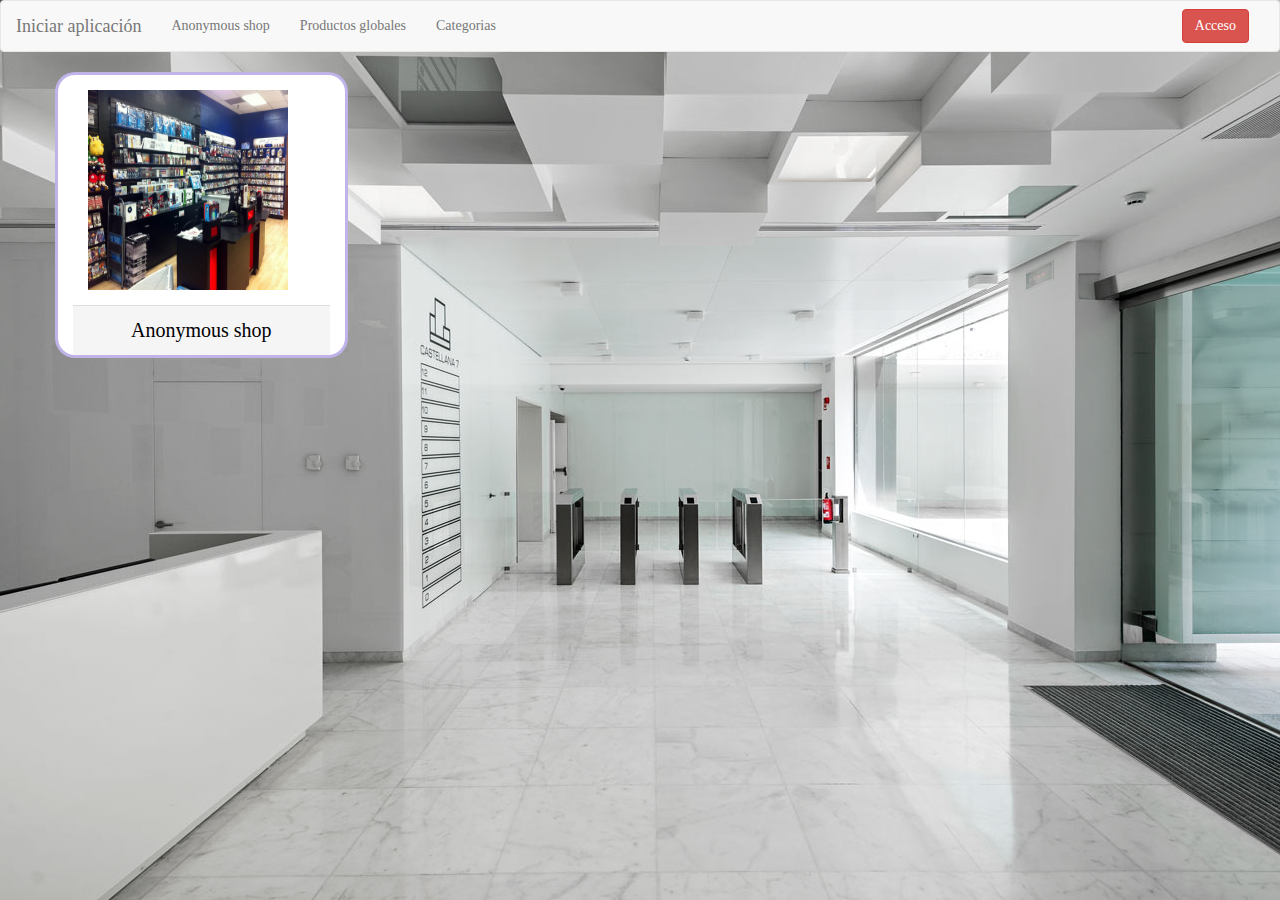
<file: Practica 8 Miguel Valle Fernandez/Practica 8 IndexedDB/index.html>
<!DOCTYPE html>
<html lang="es">
<head>
    <meta charset="utf-8">
    <meta http-equiv="X-UA-Compatible" content="IE=edge">
    <meta name="viewport" content="width=device-width, initial-scale=1">
    <title>Practica 8</title>
    <link href="css/micss.css" rel="stylesheet">
    <link href="css/bootstrap.min.css" rel="stylesheet">
    <link rel="icon" type="image/png" href="images/icono.png" />

</head>
<body id="init">

<nav id="nav" class="navbar navbar-default">
    <div id="div-nav" class="container-fluid">
        <div class="navbar-header">
            <a class="navbar-brand" href="#init" id="home">Iniciar aplicación</a>
        </div>

        <div class="collapse navbar-collapse" id="myNavbar">

            <!--
             <ul class="nav navbar-nav navbar-left">
                 <li><a href="#init">Eroski</a></li>
                 <li><a href="#init">Carrefour</a></li>
                 <li><a href="#init">Cex</a></li>
             </ul>
             -->

            <!-- DROPDOWN
                        <div class="btn-group pull-right">
                            <button id="categorias" type="button" class="btn btn-danger" data-toggle="dropdown">
                                <span>Categorias</span>
                            </button>
                            <div class="dropdown-menu">
                                <a class="dropdown-item" href="#">Action</a>
                                <a class="dropdown-item" href="#">Another action</a>
                                <a class="dropdown-item" href="#">Something else here</a>
                            </div>
                        </div>
                        -->

            <div id="acceso-mostrado" class="pull-right">
                <button type="button" class="btn btn-danger" data-toggle="modal" data-target="#myModal">Acceso</button>

                <div class="modal fade" id="myModal" role="dialog">
                    <div class="modal-dialog">

                        <!-- Modal content-->
                        <div class="modal-content">
                            <div class="modal-header">
                                <button type="button" class="close" data-dismiss="modal">&times;</button>
                                <h4 class="modal-title">Acceso a usuario</h4>
                            </div>
                            <div class="modal-body">
                                <form>
                                    <div class="form-group">
                                        <label for="user">Usuario:</label>
                                        <input type="text" class="form-control" id="user">
                                    </div>
                                    <div class="form-group">
                                        <label for="passwd">Contraseña:</label>
                                        <input type="password" class="form-control" id="passwd">
                                    </div>
                                </form>
                                <button class="btn btn-default" id="acceso" onclick="accederUsuario()">Acceder</button>
                            </div>
                            <div class="modal-footer">
                                <button type="button" class="btn btn-default" data-dismiss="modal">Cerrar</button>
                            </div>
                        </div>

                    </div>
                </div>
            </div>
            <div id="oculto" class="usuario-oculto pull-right">
                <div class="colocar">
                    <p id="nombre-user"></p>
                    <button type="button" id="cerrar" class="btn btn-danger" onclick="cerrarSesion()">Cerrar
                        sesion
                    </button>
                </div>
            </div>
        </div>
    </div>
</nav>


<main id="main" class="container">


    <div class="modal fade" id="modalAgregarCat" role="dialog">
        <div class="modal-dialog">

            <!-- Modal content-->
            <div class="modal-content">
                <div class="modal-header">
                    <button type="button" class="close" data-dismiss="modal">&times;</button>
                    <h4 class="modal-title">Agregar categoria</h4>
                </div>
                <div class="modal-body" id="body-modal">
                    <form>
                        <div class="form-group">
                            <label for="categoriaName">Nombre: </label>
                            <input type="text" class="form-control" id="categoriaName">
                        </div>
                    </form>
                    <button class="btn btn-default" id="addCat" data-target="#addCategory" data-toggle="modal">Añadir
                    </button>
                </div>
                <div class="modal-footer">
                    <button type="button" class="btn btn-default" data-dismiss="modal">Cerrar</button>
                </div>
            </div>

        </div>
    </div>

    <div class="modal fade" id="eliminarCat" role="dialog">
        <div class="modal-dialog">

            <!-- Modal content-->
            <div class="modal-content">
                <div class="modal-header">
                    <button type="button" class="close" data-dismiss="modal">&times;</button>
                    <h4 class="modal-title">Categoria eliminada con éxito</h4>
                </div>
                <div class="modal-body">
                    <p>¡Tu categoría ha sido eliminada!</p>
                </div>
                <div class="modal-footer">
                    <button type="button" class="btn btn-default" id="borrarCat" data-dismiss="modal">Cerrar</button>
                </div>
            </div>

        </div>
    </div>


    <div class="modal fade" id="addCategory" role="dialog">
        <div class="modal-dialog">

            <!-- Modal content-->
            <div class="modal-content">
                <div class="modal-header">
                    <button type="button" class="close" data-dismiss="modal">&times;</button>
                    <h4 class="modal-title">Categoria agregada con éxito</h4>
                </div>
                <div class="modal-body">
                    <p>¡Tu categoría ha sido agregada!</p>
                </div>
                <div class="modal-footer">
                    <button type="button" class="btn btn-default" id="agregarCat" data-dismiss="modal">Cerrar</button>
                </div>
            </div>

        </div>
    </div>

    <div class="modal fade" id="modalAgregarTienda" role="dialog">
        <div class="modal-dialog">

            <!-- Modal content-->
            <div class="modal-content">
                <div class="modal-header">
                    <button type="button" class="close" data-dismiss="modal">&times;</button>
                    <h4 class="modal-title">Agregar tienda</h4>
                </div>
                <div class="modal-body">
                    <form>
                        <div class="form-group">
                            <label for="cif">CIF: </label>
                            <input type="text" class="form-control" id="cif">
                        </div>
                        <div class="form-group">
                            <label for="categoriaName">Nombre: </label>
                            <input type="text" class="form-control" id="shopName">
                        </div>
                        <div class="form-group">
                            <label for="imagenTienda">Imagen: </label>
                            <input type="text" placeholder="Introduce la ruta completa de la imagen"
                                   class="form-control" id="imagenTienda">
                        </div>
                    </form>
                    <button class="btn btn-default" id="addShop">Añadir</button>
                </div>
                <div class="modal-footer">
                    <button type="button" class="btn btn-default" data-dismiss="modal">Cerrar</button>
                </div>
            </div>

        </div>
    </div>

    <div class="modal fade" id="eliminarShop" role="dialog">
        <div class="modal-dialog">

            <!-- Modal content-->
            <div class="modal-content">
                <div class="modal-header">
                    <button type="button" class="close" data-dismiss="modal">&times;</button>
                    <h4 class="modal-title">Tienda eliminada con éxito</h4>
                </div>
                <div class="modal-body">
                    <p>¡Tu tienda ha sido eliminada!</p>
                </div>
                <div class="modal-footer">
                    <button type="button" class="btn btn-default" id="borrarTienda" data-dismiss="modal">Cerrar</button>
                </div>
            </div>

        </div>
    </div>

    <div class="modal fade" id="eliminarProducto" role="dialog">
        <div class="modal-dialog">

            <!-- Modal content-->
            <div class="modal-content">
                <div class="modal-header">
                    <button type="button" class="close" data-dismiss="modal">&times;</button>
                    <h4 class="modal-title">Producto eliminado con éxito</h4>
                </div>
                <div class="modal-body">
                    <p>¡Tu producto ha sido eliminado!</p>
                </div>
                <div class="modal-footer">
                    <button type="button" class="btn btn-default" id="cerrarProd" data-dismiss="modal">Cerrar</button>
                </div>
            </div>

        </div>
    </div>

    <div class="modal fade" id="modalAgregarProducto" role="dialog">
        <div class="modal-dialog">

            <!-- Modal content-->
            <div class="modal-content">
                <div class="modal-header">
                    <button type="button" class="close" data-dismiss="modal">&times;</button>
                    <h4 class="modal-title">Agregar producto</h4>
                </div>
                <div id="bodym" class="modal-body">
                    <form id="resetear2">
                        <div class="tipos form-group">
                            <label for="tipo">Tipo: </label>
                            <select class="form-control" id="tipo">
                                <option value="dvd">DVD</option>
                                <option value="smartphone">Smartphone</option>
                                <option value="tv">TV</option>
                            </select>
                            <button class="btn btn-default" id="tipoProd">Ok</button>
                        </div>
                        <div class="form-group">
                            <label for="cif">Serial: </label>
                            <input type="text" class="form-control" id="serial">
                        </div>
                        <div class="form-group">
                            <label for="productName">Nombre: </label>
                            <input type="text" class="form-control" id="productName">
                        </div>
                        <div class="form-group">
                            <label for="precio">Precio: </label>
                            <input type="text" class="form-control" id="precio">
                        </div>
                        <div class="form-group">
                            <div class="form-group">
                                <label for="desc">Descripcion: </label>
                                <textarea class="form-control" id="desc" rows="3"></textarea>
                            </div>
                        </div>
                        <div id="tipos">

                            <div id="tipodvd" class="tipo-dvd">

                                <div class="form-group">
                                    <label for="titulo">Titulo: </label>
                                    <input type="text" class="form-control" id="titulo">
                                </div>
                                <div class="form-group">
                                    <label for="autor">Autor: </label>
                                    <input type="text" class="form-control" id="autor">
                                </div>


                            </div>
                            <div id="tipotv" class="tipo-smartphone-tv">
                                <div class="form-group">
                                    <label for="modelo">Modelo: </label>
                                    <input type="text" class="form-control" id="modelo">
                                </div>
                            </div>
                        </div>
                        <div class="form-group">
                            <label for="imagenTienda">Imagen: </label>
                            <input type="text" placeholder="Introduce la ruta completa de la imagen"
                                   class="form-control" id="imagenProducto">
                        </div>
                        <div class="form-group">
                            <label for="stockp">Stock: </label>
                            <input type="text" class="form-control" id="stockp">
                        </div>
                        <div id="cats">
                            <label for="categories">Categoria: </label>
                        </div>

                    </form>

                </div>
                <div class="modal-footer">
                    <button type="button" class="btn btn-default" data-dismiss="modal">Cerrar</button>
                </div>
            </div>

        </div>
    </div>

    <div class="modal fade" id="addProductoCorrecto" role="dialog">
        <div class="modal-dialog">

            <!-- Modal content-->
            <div class="modal-content">
                <div class="modal-header">
                    <button type="button" class="close" data-dismiss="modal">&times;</button>
                    <h4 class="modal-title">Producto agregado con éxito</h4>
                </div>
                <div class="modal-body">
                    <p>¡Tu producto ha sido agregado!</p>
                </div>
                <div class="modal-footer">
                    <button type="button" class="btn btn-default" id="cerrarProdAdd" data-dismiss="modal">Cerrar
                    </button>
                </div>
            </div>

        </div>
    </div>


    <div class="modal fade" id="modifyCategory" role="dialog">
        <div class="modal-dialog">

            <!-- Modal content-->
            <div class="modal-content">
                <div class="modal-header">
                    <button type="button" class="close" data-dismiss="modal">&times;</button>
                    <h4 class="modal-title">Categoría modificada con éxito</h4>
                </div>
                <div class="modal-body">
                    <p>¡Tu categoria ha sido modificada!</p>
                </div>
                <div class="modal-footer">
                    <button type="button" class="btn btn-default" id="cerrarMdfCat" data-dismiss="modal">Cerrar
                    </button>
                </div>
            </div>

        </div>
    </div>


    <div class="modal fade" id="modalModificarTienda" role="dialog">
        <div class="modal-dialog">

            <!-- Modal content-->
            <div class="modal-content">
                <div class="modal-header">
                    <button type="button" class="close" data-dismiss="modal">&times;</button>
                    <h4 class="modal-title">Agregar tienda</h4>
                </div>
                <div id="ponerBoton" class="modal-body">
                    <form id="resetear">
                        <div class="form-group">
                            <label for="cifMdf">CIF: </label>
                            <input type="text" class="form-control" id="cifMdf">
                        </div>
                        <div class="form-group">
                            <label for="shopNameMdf">Nombre: </label>
                            <input type="text" class="form-control" id="shopNameMdf">
                        </div>
                        <div class="form-group">
                            <label for="descripcion">Descripcion</label>
                            <textarea class="form-control" id="descripcion" rows="3"></textarea>
                        </div>
                        <div class="form-group">
                            <label for="imagenTiendaMdf">Imagen: </label>
                            <input type="text"
                                   class="form-control" id="imagenTiendaMdf">
                        </div>
                    </form>
                </div>
                <div class="modal-footer">
                    <button type="button" class="btn btn-default" data-dismiss="modal">Cerrar</button>
                </div>
            </div>

        </div>
    </div>


    <div class="modal fade" id="tiendaModificada" role="dialog">
        <div class="modal-dialog">

            <!-- Modal content-->
            <div class="modal-content">
                <div class="modal-header">
                    <button type="button" class="close" data-dismiss="modal">&times;</button>
                    <h4 class="modal-title">Tienda modificada con éxito</h4>
                </div>
                <div class="modal-body">
                    <p>¡Tu tienda ha sido modificada!</p>
                </div>
                <div class="modal-footer">
                    <button type="button" class="btn btn-default" id="cerrarMdfShop" data-dismiss="modal">Cerrar
                    </button>
                </div>
            </div>

        </div>
    </div>


    <div class="modal fade" id="modificarStock" role="dialog">
        <div class="modal-dialog">
            <div class="modal-content">
                <div class="modal-header">
                    <button type="button" class="close" data-dismiss="modal">&times;</button>
                    <h4 class="modal-title">Modificar Stock</h4>
                </div>
                <div id="ponerBtn" class="modal-body">
                    <form id="reset">
                        <div class="form-group">
                            <label for="productsName">Nombre: </label>
                            <input type="text" class="form-control" id="productsName" disabled>
                        </div>
                        <div class="form-group">
                            <label for="pstock">Stock: </label>
                            <input type="text" class="form-control" id="pstock">
                        </div>
                    </form>
                </div>
                <div class="modal-footer">
                    <button type="button" class="btn btn-default" data-dismiss="modal">Cerrar</button>
                </div>
            </div>
        </div>
    </div>
    <div class="modal fade" id="stockMod" role="dialog">
        <div class="modal-dialog">

            <!-- Modal content-->
            <div class="modal-content">
                <div class="modal-header">
                    <button type="button" class="close" data-dismiss="modal">&times;</button>
                    <h4 class="modal-title">Stock modificado con éxito</h4>
                </div>
                <div class="modal-body">
                    <p>¡Tu stock ha sido modificado!</p>
                </div>
                <div class="modal-footer">
                    <button type="button" class="btn btn-default" id="cerrarStockMod" data-dismiss="modal">
                        Cerrar
                    </button>
                </div>
            </div>

        </div>
    </div>

    <!--
    <div id="title">
        <h3>DESCRIPCION PRODUCTO</h3>
    </div>
    <div class="producto row" id="principal">

        <div class="col-md-2">
            <h4>DVD Fast & Furious 7</h4>
            <img src="images/productos/fastfurious.jpg" class="img-responsive">
        </div>
        <div class="descripcion col-md-10">
            <p> Película de acción estadounidense de 2015 dirigida por James Wan y protagonizada por Vin Diesel, Paul
                Walker, Dwayne Johnson, Michelle Rodríguez, Jordana Brewster, Tyrese Gibson, Ludacris y Jason Statham.
                Es el séptimo film de la saga The Fast and the Furious y también la secuela paralela de la película Fast
                & Furious 6 y de su spin-off The Fast and the Furious: Tokyo Drift.</p>
            <h1 id="stock" class="pull-right">Stock: 16</h1>
        </div>

    </div>

    </div>
-->
    <!--
        <div class="principal row">

            <div class="div-Centro col-md-3">
                <div class="panel-body">
                    <img src="images/default.jpg" class="img-responsive">
                </div>
                <div class="panel-footer">
                    <a href="#">Default</a>
                </div>
            </div>

            <div class="div-Centro col-md-3">
                <div class="panel-body">
                    <img src="images/eroski.png" class="img-responsive">
                </div>
                <div class="panel-footer">
                    <a href="#">Eroski</a>
                </div>
            </div>

            <div class="div-Centro col-md-3">
                <div class="panel-body">
                    <img src="images/carrefour.png" class="img-responsive">
                </div>
                <div class="panel-footer">
                    <a href="#">Carrefour</a>
                </div>
            </div>

            <div class="div-Centro col-md-3">
                <div class="panel-body">
                    <img src="images/cex.png" class="img-responsive">
                </div>
                <div class="panel-footer">
                    <a href="#">Cex</a>
                </div>
            </div>

        </div>
    -->
</main>


<script src="https://ajax.googleapis.com/ajax/libs/jquery/1.12.4/jquery.min.js"></script>

<script src="js/bootstrap.min.js"></script>

<script type="text/javascript" src="js/BaseException.js"></script>
<script type="text/javascript" src="js/Productos.js"></script>
<script type="text/javascript" src="js/StoreHouse.js"></script>
<!--<script type="text/javascript" src="js/test.js"></script>-->
<script type="text/javascript" src="js/init.js"></script>
<script type="text/javascript" src="js/formularios.js"></script>

</body>
</html>
</file>
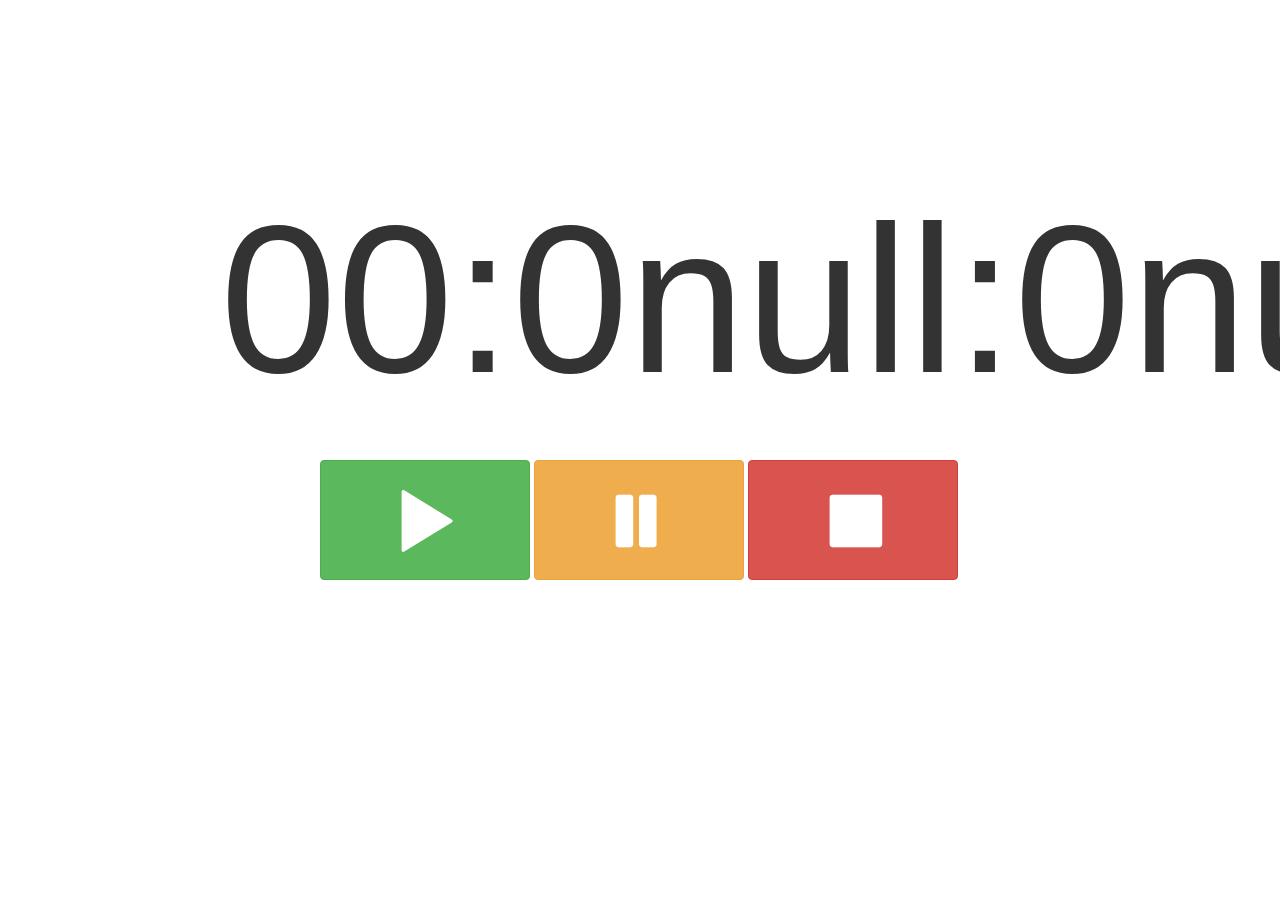
<file: Practica 8 Miguel Valle Fernandez/Practica 8 Cronometro/cronometro.html>
<!DOCTYPE html>
<html lang="es">
<head>
    <meta charset="utf-8">
    <meta http-equiv="X-UA-Compatible" content="IE=edge">
    <meta name="viewport" content="width=device-width, initial-scale=1">
    <title>Practica 8</title>
    <link href="css/micss.css" rel="stylesheet">
    <link href="css/bootstrap.min.css" rel="stylesheet">
</head>
<body>

<div class="container">
    <div class="cronometro">
        <div id='numeros'>
            <p id="horas">00</p>
            <p>:</p>
            <p id="minutos">00</p>
            <p>:</p>
            <p id="segundos">00</p>
        </div>
        <div class="botones">
            <button type="button" class="btn btn-success" onclick="empezar();">
                <span class="glyphicon glyphicon-play"></span></button>
            <button type="button" class="btn btn-warning" onclick="parar();">
                <span class="glyphicon glyphicon-pause"></span>
            </button>
            <button type="button" class="btn btn-danger" onclick="reiniciar();">
                <span class="glyphicon glyphicon-stop"></span>
            </button>
        </div>
    </div>
</div>

<script src="https://ajax.googleapis.com/ajax/libs/jquery/1.12.4/jquery.min.js"></script>
<script type="text/javascript" src="js/cronometro.js"></script>
<script src="js/bootstrap.min.js"></script>

</body>
</html>
</file>
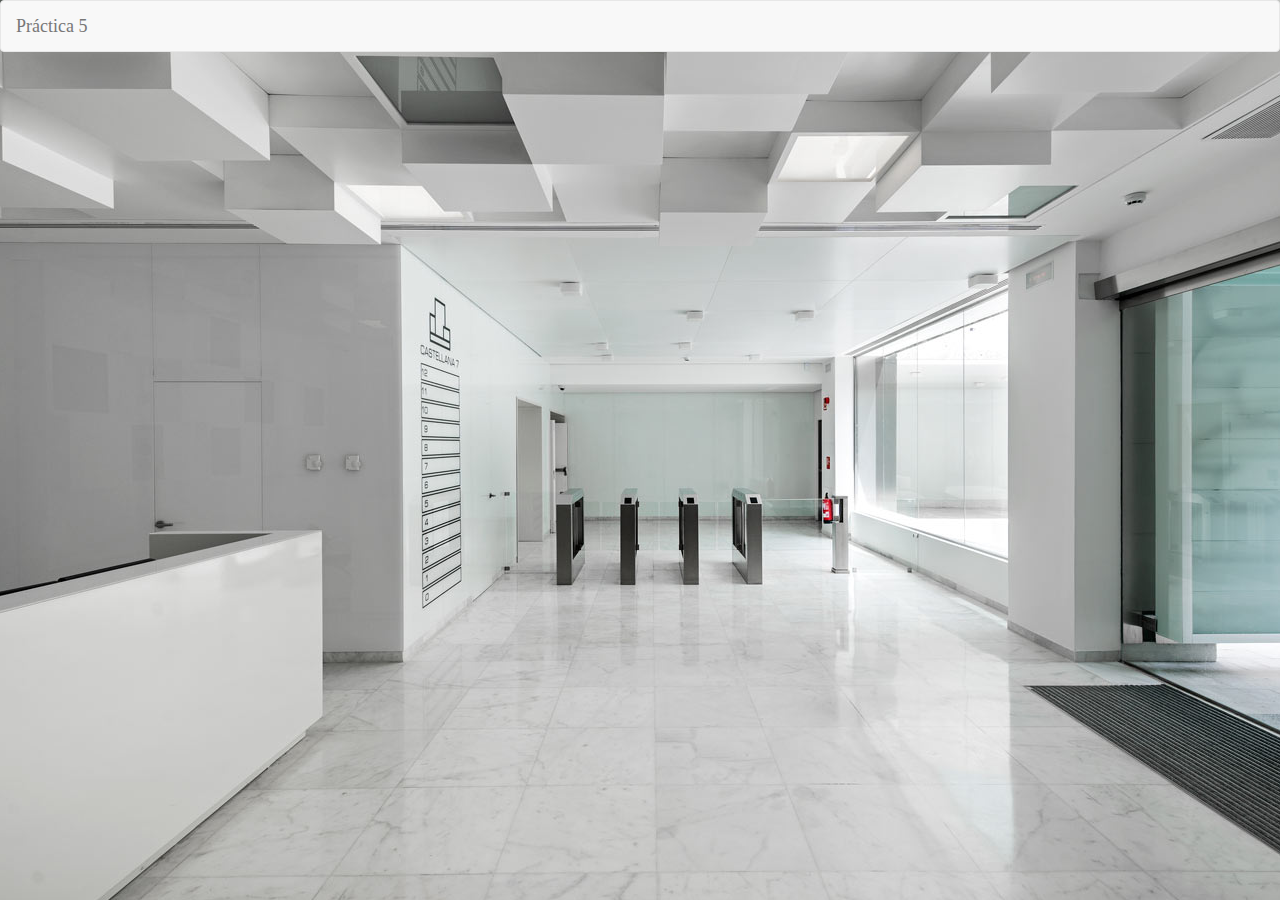
<file: Practica 8 Miguel Valle Fernandez/Practica 8 IndexedDB/descripcion.html>
<!DOCTYPE html>
<html lang="es">
<head>
    <meta charset="utf-8">
    <meta http-equiv="X-UA-Compatible" content="IE=edge">
    <meta name="viewport" content="width=device-width, initial-scale=1">
    <title>Practica 5</title>
    <link href="css/micss.css" rel="stylesheet">
    <link href="css/bootstrap.min.css" rel="stylesheet">

</head>
<body id="init">

<nav id="nav" class="navbar navbar-default">
    <div id="div-nav" class="container-fluid">
        <div class="navbar-header">
            <a class="navbar-brand" href="#init" id="home">Práctica 5</a>
        </div>

        <div class="collapse navbar-collapse" id="myNavbar">

            <!--
             <ul class="nav navbar-nav navbar-left">
                 <li><a href="#init">Eroski</a></li>
                 <li><a href="#init">Carrefour</a></li>
                 <li><a href="#init">Cex</a></li>
             </ul>
             -->

            <!-- DROPDOWN
                        <div class="btn-group pull-right">
                            <button id="categorias" type="button" class="btn btn-danger" data-toggle="dropdown">
                                <span>Categorias</span>
                            </button>
                            <div class="dropdown-menu">
                                <a class="dropdown-item" href="#">Action</a>
                                <a class="dropdown-item" href="#">Another action</a>
                                <a class="dropdown-item" href="#">Something else here</a>
                            </div>
                        </div>
                        -->
        </div>
    </div>
</nav>

<main id="main" class="container">
    <!--
    <div id="title">
        <h3>DESCRIPCION PRODUCTO</h3>
    </div>
    <div class="producto row" id="principal">

        <div class="col-md-2">
            <h4>DVD Fast & Furious 7</h4>
            <img src="images/productos/fastfurious.jpg" class="img-responsive">
        </div>
        <div class="descripcion col-md-10">
            <p> Película de acción estadounidense de 2015 dirigida por James Wan y protagonizada por Vin Diesel, Paul
                Walker, Dwayne Johnson, Michelle Rodríguez, Jordana Brewster, Tyrese Gibson, Ludacris y Jason Statham.
                Es el séptimo film de la saga The Fast and the Furious y también la secuela paralela de la película Fast
                & Furious 6 y de su spin-off The Fast and the Furious: Tokyo Drift.</p>
            <h1 id="stock" class="pull-right">Stock: 16</h1>
        </div>

    </div>

    </div>
-->
    <!--
        <div class="principal row">

            <div class="div-Centro col-md-3">
                <div class="panel-body">
                    <img src="images/default.jpg" class="img-responsive">
                </div>
                <div class="panel-footer">
                    <a href="#">Default</a>
                </div>
            </div>

            <div class="div-Centro col-md-3">
                <div class="panel-body">
                    <img src="images/eroski.png" class="img-responsive">
                </div>
                <div class="panel-footer">
                    <a href="#">Eroski</a>
                </div>
            </div>

            <div class="div-Centro col-md-3">
                <div class="panel-body">
                    <img src="images/carrefour.png" class="img-responsive">
                </div>
                <div class="panel-footer">
                    <a href="#">Carrefour</a>
                </div>
            </div>

            <div class="div-Centro col-md-3">
                <div class="panel-body">
                    <img src="images/cex.png" class="img-responsive">
                </div>
                <div class="panel-footer">
                    <a href="#">Cex</a>
                </div>
            </div>

        </div>
    -->
</main>


<script src="https://ajax.googleapis.com/ajax/libs/jquery/1.12.4/jquery.min.js"></script>

<script src="js/bootstrap.min.js"></script>

<script type="text/javascript" src="js/BaseException.js"></script>
<script type="text/javascript" src="js/Productos.js"></script>
<script type="text/javascript" src="js/StoreHouse.js"></script>
<!--<script type="text/javascript" src="js/test.js"></script>-->
<!--<script type="text/javascript" src="js/init.js"></script>-->

</body>
</html>
</file>
<file: Practica 8 Miguel Valle Fernandez/Practica 8 IndexedDB/css/micss.css>
* {
    font-family: Bahnschrift;
}



body {
    background: url("../images/fondo.jpg") center no-repeat fixed;
}

.principal img {
    width: 200px;
    height: 200px;
}

.div-Centro {
    text-align: center;
    background-color: rgb(255, 255, 255);
    border: 3px solid rgba(72, 37, 192, 0.35);
    border-radius: 20px;
}

.div-Centro a {
    color: #000000;
    text-decoration: none;
    font-size: 20px;
}

.div-Centro a:hover {
    text-decoration: none;
    color: #ff00e1;
}

.div-Centro:hover{
    -webkit-box-shadow: inset 0px 0px 58px 7px rgba(0,0,0,0.62);
    -moz-box-shadow: inset 0px 0px 58px 7px rgba(0,0,0,0.62);
    box-shadow: inset 0px 0px 58px 7px rgba(10, 227, 195, 0.62);
}

#categorias {
    margin-top: 10px;
    width: 90px;
    height: 30px;
}

div.dropdown-menu{
    padding: 0;
}

div.dropdown-menu ul{
    background-color: #e7e7e7;
    list-style-type: none;
    margin: 0;
    padding: 0;
}

div.dropdown-menu li{
    background-color: #d9534f;
    border: 0.5px solid #000000;
    text-align: center;
}

div.dropdown-menu a{
    text-decoration: none;
    color: #ffffff;
}

div.dropdown-menu li:hover{
    background-color: #0ae3c3;
}


.producto {
    background-color: #e8e8e8;
    padding: 20px;
    box-shadow: 20px 20px 5px #995400;
    border: 10px solid #ff9b03;
}

.producto img {
    border: 5px solid white;
}

.descripcion {
    padding: 50px;
}

#title {
    color: #ff9b03;
    -webkit-text-stroke: 1px black;
    border-bottom: 2px groove #ff9b03;
    height: 30px;
    margin-bottom: 5px;
}

#stock {
    font-size: 30px;
    margin-right: 50px;
}

.tiendas{
    background-color: rgba(10, 227, 195, 0.24);
    display: flex;
    flex-direction: column;
    overflow: auto;
    height: 28px;
}

.tiendas a{
    font-size: 15px;
}

.panel-footer{
    text-overflow:ellipsis;
}

.pull-right{
    padding-top: 8px;
}

.usuario-oculto{
    display: none;
}

.colocar{
    display: flex;
}

#nombre-user{
    margin: 10px;
}

.tipo-dvd,.tipo-smartphone-tv{
    display: none;
}

.tipos{
    display: flex;
}
</file>
<file: Practica 8 Miguel Valle Fernandez/Practica 8 Cronometro/css/micss.css>
.cronometro{
    margin: 150px;
}

#numeros {
    display: flex;
    font-size: 210px;
}

.botones{
    margin-left: 100px;
}

.botones button{
    height: 120px;
    width: 210px;
}

.botones span{
   font-size: 70px;
}

.botones button:focus{
    box-shadow: inset 0px 0px 0px 200px rgba(0,0,0,0.46);
}
</file>
